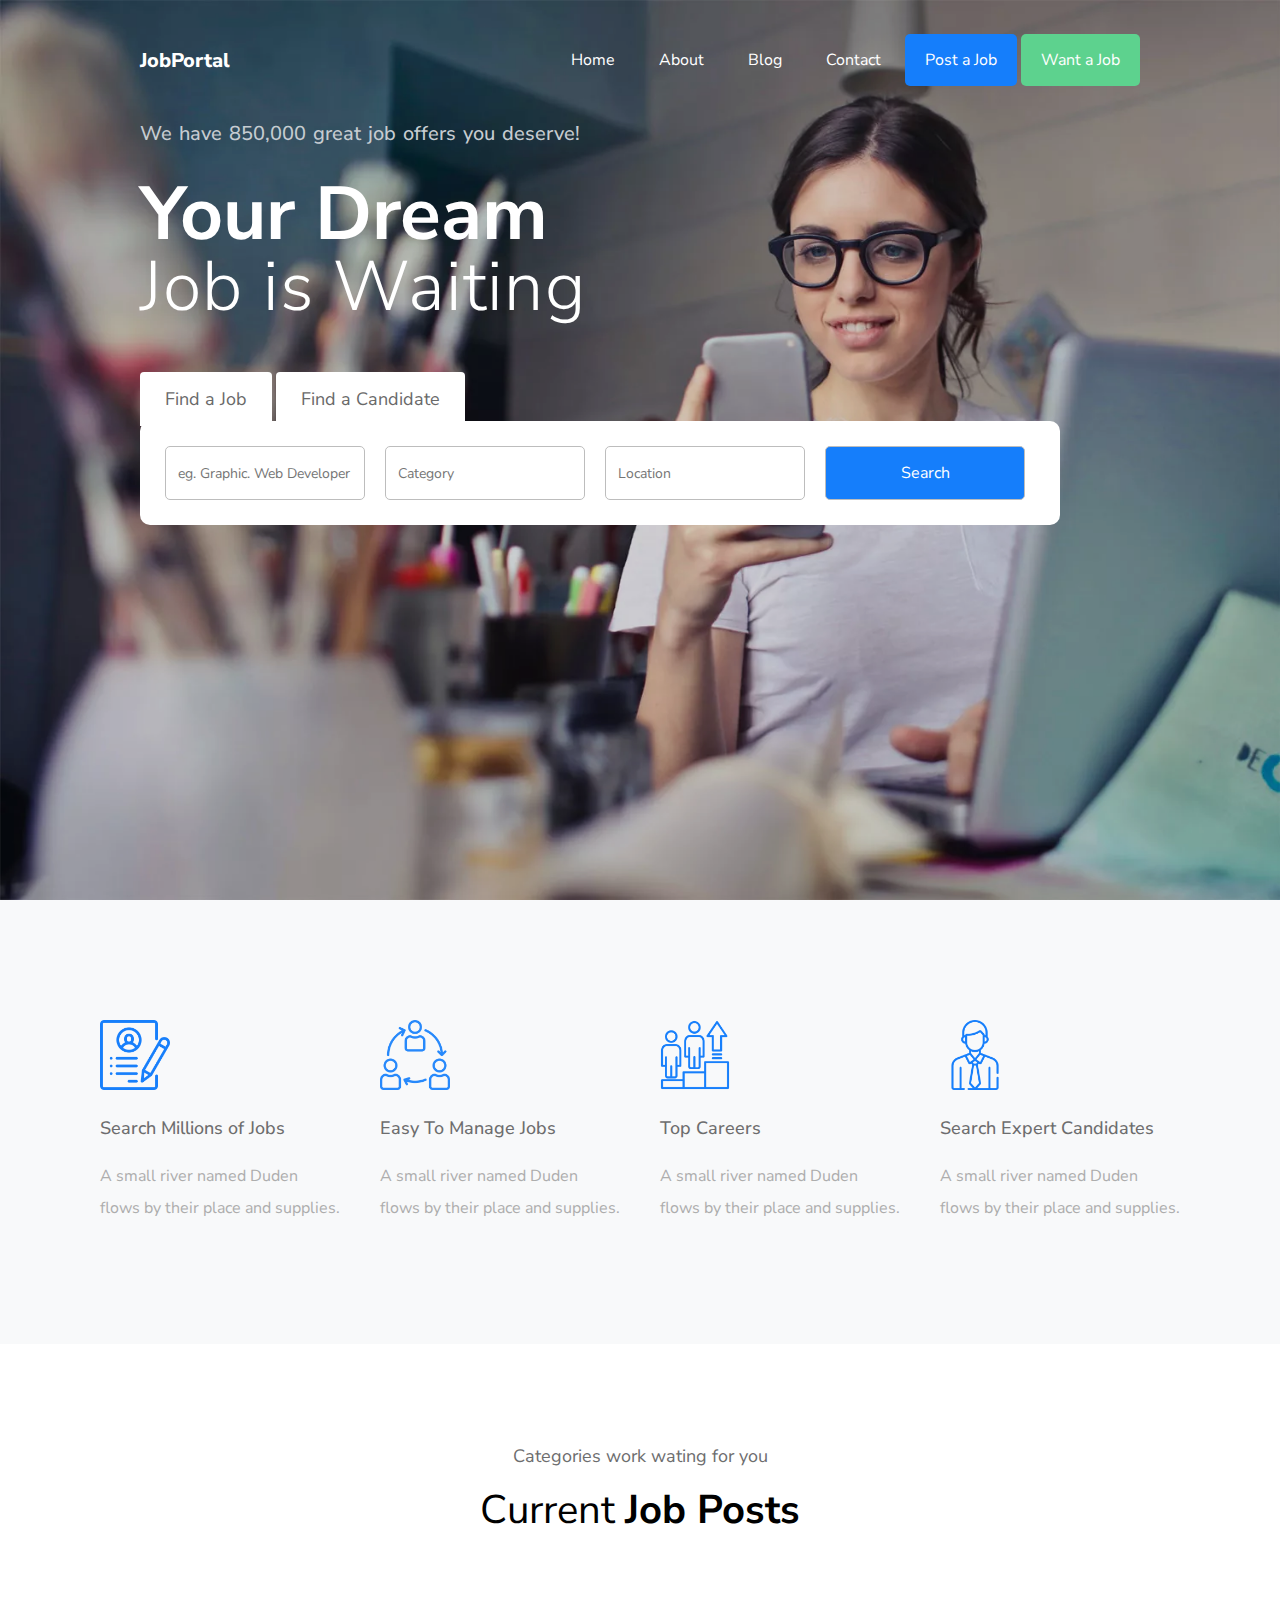
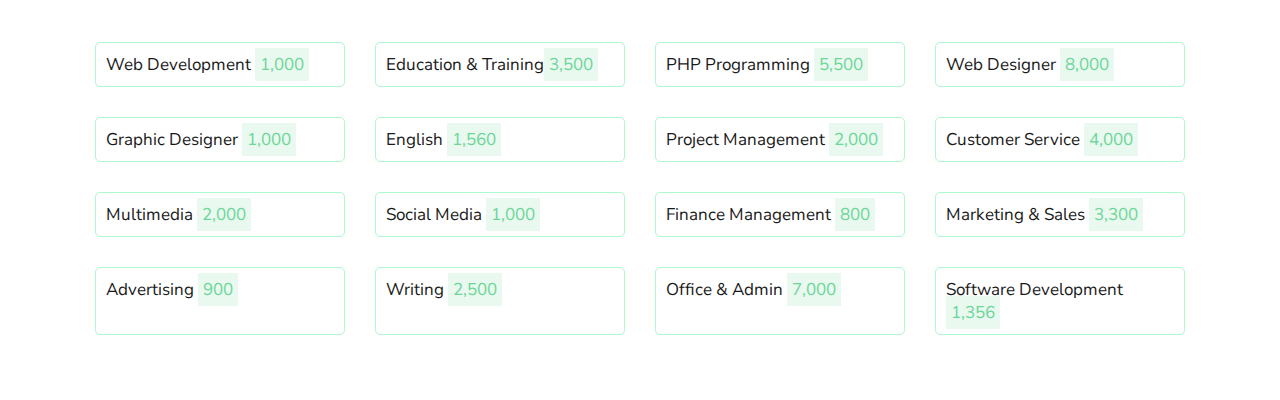
<file: index.html>
<!DOCTYPE html>
<html lang="en">
  <head>
    <meta charset="UTF-8" />
    <meta name="viewport" content="width=device-width, initial-scale=1.0" />
    <title>Document</title>
    <link rel="stylesheet" href="./style/main.css" />
    <link
      rel="stylesheet"
      href="https://fonts.googleapis.com/css2?family=Material+Symbols+Outlined:opsz,wght,FILL,GRAD@20..48,100..700,0..1,-50..200"
    />
  </head>
  <body>
    <!-- landing page starts -->
    <nav class="navbar_dark">
      <div class="title">JobPortal</div>
      <div class="menu">
        <span class="material-symbols-outlined"> menu </span> <span>MENU</span>
        <ul>
          <li>Home</li>
          <li>About</li>
          <li>Blog</li>
          <li>Contact</li>
          <li>Post a Job</li>
          <li>Want a Job</li>
        </ul>
      </div>
    </nav>
    <section class="landingPage">
      <div class="landingPage__child1"></div>

      <div class="landingPage__child2">
        <nav class="landingPage__navbar">
          <div class="landingPage__navbar--part1">JobPortal</div>
          <div class="landingPage__navbar--part2">
            <ul>
              <li><a href="">Home</a></li>
              <li><a href="">About</a></li>
              <li><a href="">Blog</a></li>
              <li><a href="">Contact</a></li>
              <li class="postJobBtn"><a href="">Post a Job</a></li>
              <li class="wantJobBtn"><a href="">Want a Job</a></li>
            </ul>
          </div>
        </nav>

        <!-- landingPage__content -->
        <div class="landingPage__content">
          <h1 class="title">We have 850,000 great job offers you deserve!</h1>
          <h1 class="bigTitle">Your Dream</h1>
          <p class="subtitle">Job is Waiting</p>
        </div>

        <div class="landingPage__form">
          <div class="button__element">
            <button>Find a Job</button>
            <button>Find a Candidate</button>
          </div>
          <div class="form__element">
            <div>
              <input type="text" placeholder="eg. Graphic. Web Developer" />
            </div>
            <div><input type="text" placeholder="Category" /></div>

            <div><input type="text" placeholder="Location" /></div>
            <div class="searchBtn">Search</div>
          </div>
        </div>
      </div>
    </section>
    <!-- landing page ends -->

    <!-- about page starts -->
    <section class="aboutpage">
      <!-- child1 -->
      <div class="aboutChild">
        <img src="./icons/resume.png" alt="" />
        <h1>Search Millions of Jobs</h1>
        <p>A small river named Duden flows by their place and supplies.</p>
      </div>
      <!-- child2 -->
      <div class="aboutChild">
        <img src="./icons/collaboration.png" alt="" />
        <h1>Easy To Manage Jobs</h1>
        <p>A small river named Duden flows by their place and supplies.</p>
      </div>
      <!-- child3 -->
      <div class="aboutChild">
        <img src="./icons/team-support.png" alt="" />
        <h1>Top Careers</h1>
        <p>A small river named Duden flows by their place and supplies.</p>
      </div>
      <!-- child4 -->
      <div class="aboutChild">
        <img src="./icons/employee.png" alt="" />
        <h1>Search Expert Candidates</h1>
        <p>A small river named Duden flows by their place and supplies.</p>
      </div>
    </section>
    <!-- about page ends -->

    <section class="jobPostPage">
      <div class="jobPostPage__title">
        <div class="title1">Categories work wating for you</div>
        <div class="title2">Current <span>Job Posts</span></div>
      </div>
      <div class="jobPostPage__subtitle">
        <div class="jobNameContainer">
          Web Development <a href="#">1,000</a>
        </div>
        <div class="jobNameContainer">
          Education & Training<a href="#">3,500</a>
        </div>
        <div class="jobNameContainer">
          PHP Programming <a href="#">5,500</a>
        </div>
        <div class="jobNameContainer">Web Designer <a href="#">8,000</a></div>
        <div class="jobNameContainer">
          Graphic Designer <a href="#">1,000</a>
        </div>
        <div class="jobNameContainer">English <a href="#">1,560</a></div>
        <div class="jobNameContainer">
          Project Management <a href="#">2,000</a>
        </div>
        <div class="jobNameContainer">
          Customer Service <a href="#">4,000</a>
        </div>
        <div class="jobNameContainer">Multimedia <a href="#">2,000</a></div>
        <div class="jobNameContainer">Social Media <a href="#">1,000</a></div>

        <div class="jobNameContainer">
          Finance Management <a href="#">800</a>
        </div>
        <div class="jobNameContainer">
          Marketing & Sales <a href="#">3,300</a>
        </div>
        <div class="jobNameContainer">Advertising <a href="#">900</a></div>
        <div class="jobNameContainer">Writing <a href="#">2,500</a></div>
        <div class="jobNameContainer">Office & Admin <a href="#">7,000</a></div>
        <div class="jobNameContainer">
          Software Development <a href="#">1,356</a>
        </div>
      </div>
    </section>
  </body>
</html>
</file>
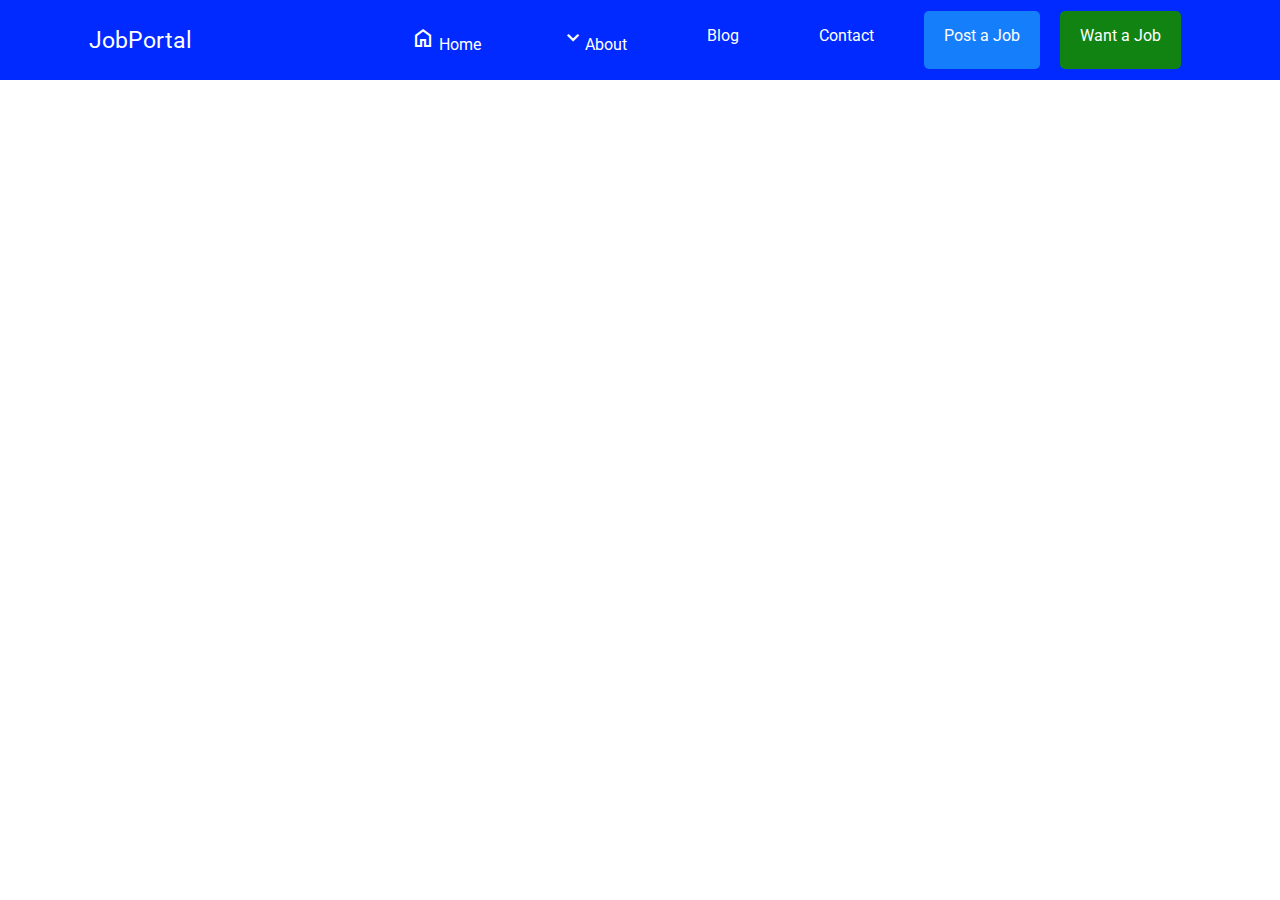
<file: landingPage.html>
<!DOCTYPE html>
<html lang="en">
  <head>
    <meta charset="UTF-8" />
    <meta name="viewport" content="width=device-width, initial-scale=1.0" />
    <title>Document</title>
    <link rel="stylesheet" href="./style.css" />
    <link rel="preconnect" href="https://fonts.googleapis.com" />
    <link rel="preconnect" href="https://fonts.gstatic.com" crossorigin />
    <!-- <link
      href="https://fonts.googleapis.com/css2?family=Roboto:ital,wght@0,100;0,300;0,400;0,500;0,700;0,900;1,100;1,300;1,400;1,500;1,700;1,900&display=swap"
      rel="stylesheet"
    /> -->
    <link
      rel="stylesheet"
      href="https://fonts.googleapis.com/css2?family=Material+Symbols+Outlined:opsz,wght,FILL,GRAD@20..48,100..700,0..1,-50..200"
    />
  </head>
  <body>
    <section class="homePage">
      <nav class="navbar">
        <div class="firstPart">JobPortal</div>
        <div class="secondPart">
          <div><span class="material-symbols-outlined"> home </span> Home</div>
          <div>
            <span class="material-symbols-outlined"> expand_more </span>About
          </div>
          <div>Blog</div>
          <div>Contact</div>
          <div class="postJobBtn">Post a Job</div>
          <div class="wantJobBtn">Want a Job</div>
        </div>
      </nav>
    </section>
  </body>
</html>
</file>
<file: style/main.css>
@import url("https://fonts.googleapis.com/css2?family=Nunito+Sans:ital,opsz,wght@0,6..12,200;0,6..12,300;0,6..12,400;0,6..12,500;0,6..12,600;0,6..12,700;0,6..12,800;0,6..12,900;0,6..12,1000;1,6..12,200;1,6..12,300;1,6..12,400;1,6..12,500;1,6..12,600;1,6..12,700;1,6..12,800;1,6..12,900;1,6..12,1000&display=swap");

@import url(./aboutPage.css);
@import url(./landingPage.css);
@import url(./jobPostPage.css);
* {
  margin: 0;
  padding: 0;
  box-sizing: border-box;
  font-family: "Nunito Sans", sans-serif;
}
</file>
<file: style.css>
@import url("https://fonts.googleapis.com/css2?family=Roboto:ital,wght@0,100;0,300;0,400;0,500;0,700;0,900;1,100;1,300;1,400;1,500;1,700;1,900&display=swap");

* {
  margin: 0;
  padding: 0;
  box-sizing: border-box;
  color: white;
  font-family: "Roboto", sans-serif;
}
.navbar {
  width: 100%;
  height: 80px;
  background-color: rgb(0, 42, 255);
  display: flex;
  justify-content: space-around;
  align-items: center;
}
.firstPart {
  font-size: 23px;
}
.secondPart {
  display: flex;
}
.secondPart div {
  padding: 15px 20px;
  margin: 0 20px;
}
/* .postJobBtn,
.wantJobBtn {
  margin: 0;
} */
.secondPart .postJobBtn {
  margin: 0 10px;
  border-radius: 5px;
  background-color: rgb(21, 126, 251);
}
.secondPart .wantJobBtn {
  margin: 0 10px;
  border-radius: 5px;

  background-color: #108313;
}
</file>
